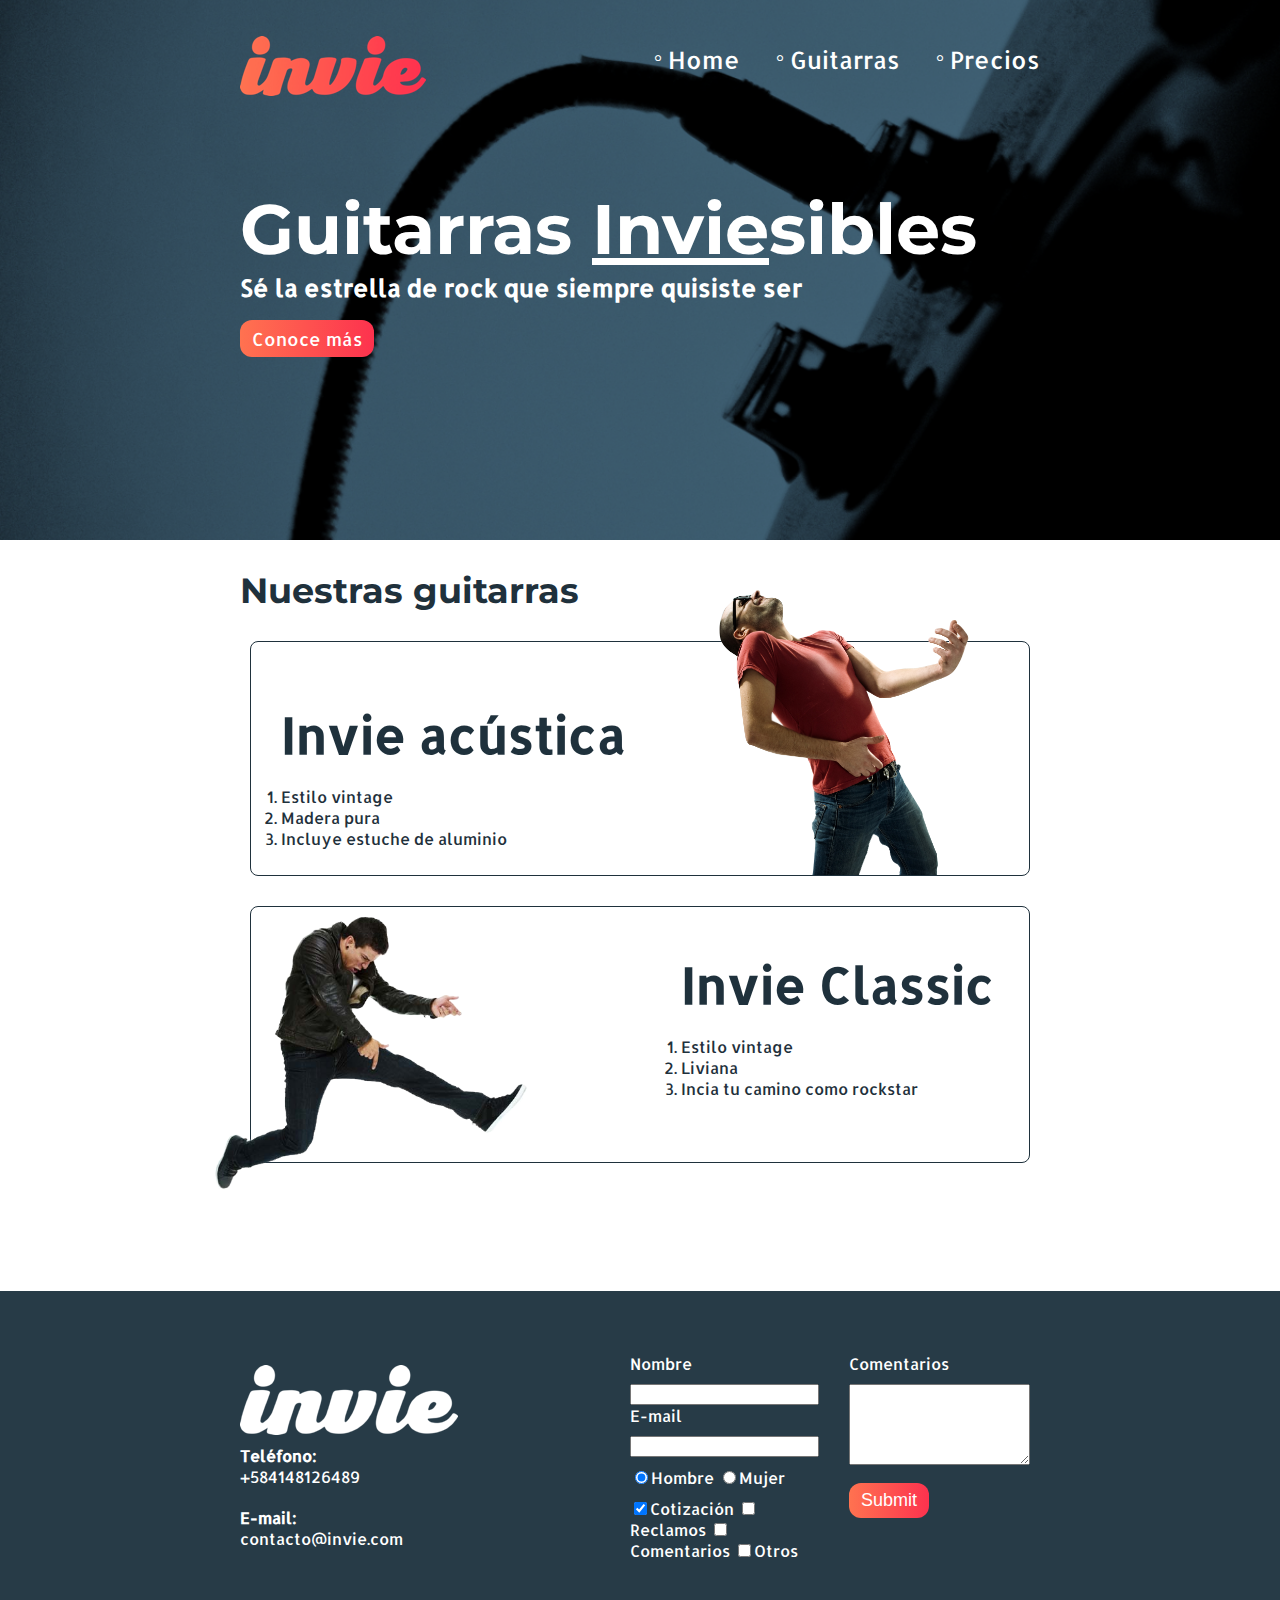
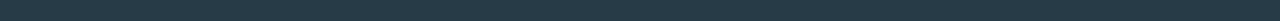
<file: index.html>
<!DOCTYPE html>
<html lang="es">
    <head>
        <meta charset="utf-8" />
        <link rel="stylesheet" href="css/estilos.css" />
        <title>Invie - Guitarras inviesibles</title>
        <link href="https://fonts.googleapis.com/css?family=Allerta|Montserrat" rel="stylesheet">  
    </head>
    <body>
        <section class="portada background">
            <header class="header contenedor">
                <figure class="logotipo">
                    <img src="img/invie.png" alt="logo.png" width="186" height="60" />
                </figure>
                <nav class="menu">
                    <ul>
                        <li>
                            <a href="././index.html">Home</a>
                        </li>
                        <li>
                            <a href="#guitarras">Guitarras</a>
                        </li>
                        <li>
                            <a href="precios.html">Precios</a>
                        </li>
                    </ul>
                </nav>
            </header>
            <div class="contenedor">
                    <h1 class="titulo">Guitarras <span>Invie</span>sibles</h1>
                    <h3 class="title-a">Sé la estrella de rock que siempre quisiste ser</h3>
                    <a href="#guitarras" class="boton">Conoce más</a>
            </div>
        </section>
        <section id="guitarras" class="guitarras contenedor">
            <h2>Nuestras guitarras</h2>
            <article class="guitarra">
                <img class="derecha" src="img/invie-acustica.png" alt="Invie acustica" width="350" />
                <div class="contenedor-guitarra-a">
                    <h3 class="title-b">Invie acústica</h3>
                    <ol>
                        <li>Estilo vintage</li>
                        <li>Madera pura</li>
                        <li>Incluye estuche de aluminio</li>
                    </ol>
                </div>
            </article>
            <article class="guitarra b">
                <img class="izquierda"src="img/invie-classic.png" alt="Invie classic" width="420" />
                <div class="contenedor-guitarra-b">
                    <h3 class="title-b">Invie Classic</h3>
                    <ol>
                        <li>Estilo vintage</li>
                        <li>Liviana</li>
                        <li>Incia tu camino como rockstar</li>
                    </ol>
                </div>
            </article>
        </section>
        <footer class="footer">
            <div class="contenedor">
                <div class="contacto">
                    <img src="img/invie-white.png" alt="Logo Invie Footer" />
                    <a href="tel+584148126489"><strong>Teléfono: </strong><span>+584148126489</span></a>
                    <a href="mailto:contacto@invie.com"><strong>E-mail:</strong><span>contacto@invie.com</span></a>
                </div>
                <form class="formulario">
                    <div class="col-1">
                        <!-- Nombre -->
                        <label for="nombre">Nombre</label>
                        <input id="nombre" type="text" />
                        <!-- Correo -->
                        <label for="email">E-mail</label>
                        <input id="email" type="email" required />
                        <div class="sexo">
                            <!-- Seleccion simple Hombre/mujer-->
                            <label for="hombre">
                                <input type="radio" id="hombre" name="Sexo" value="hombre" checked />Hombre
                            </label>
                            <label for="mujer">
                                <input type="radio" id="mujer" name="Sexo" value="mujer" />Mujer
                            </label>
                        </div>
                        <div class="intereses">
                            <!-- Seleccion multiple Intereses -->
                            <label for="cotizacion">
                                <input type="checkbox" id="cotizacion" name="Intereses" value="cotizacion" checked />Cotización
                            </label>
                            <label for="reclamos">
                                <input type="checkbox" id="reclamos" name="Intereses" value="reclamos" />Reclamos
                            </label>
                            <label for="comentarios">
                                <input type="checkbox" id="comentarios" name="Intereses" value="comentarios" />Comentarios
                            </label>
                            <label for="otros">
                                <input type="checkbox" id="otros" name="Intereses" value="otros" />Otros
                            </label>
                        </div>
                    </div>
                    <div class="col-2">
                        <label for="comentarios-2">Comentarios</label>
                        <textarea id="comentarios-2" name="comentarios" cols="20" rows="5"></textarea>
                        <input type="submit" class="boton" />
                    </div>
                </form>
            </div>
        </footer>
    </body>
</html>
</file>
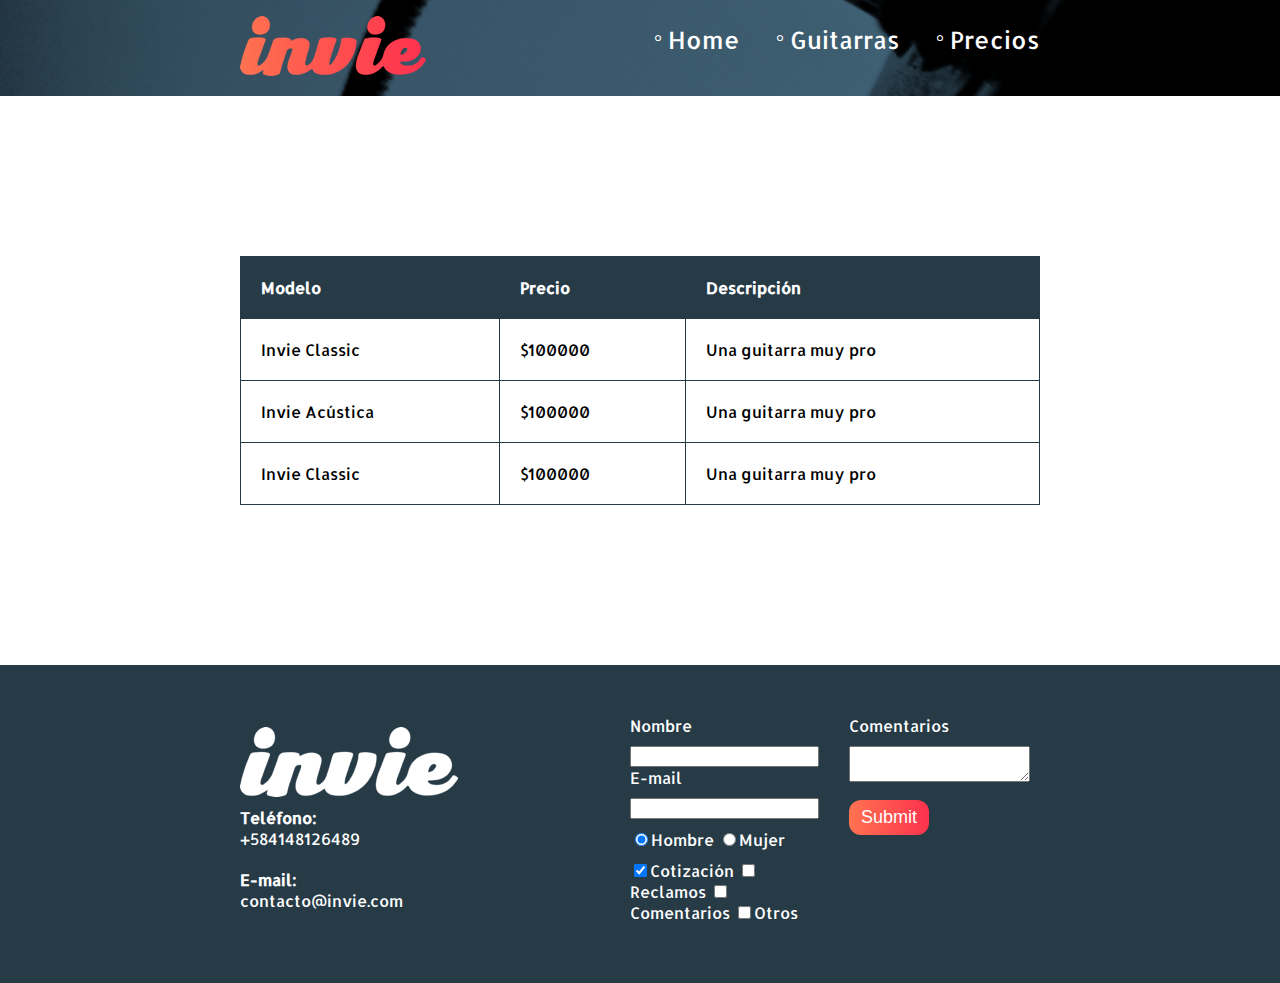
<file: precios.html>
<!DOCTYPE html>
<html lang="es">
    <head>
        <meta charset="utf-8" />
        <link rel="stylesheet" href="css/estilos.css" />
        <title>Invie - Guitarras inviesibles</title>
        <link href="https://fonts.googleapis.com/css?family=Allerta|Montserrat" rel="stylesheet">  
    </head>
    <body>
        <header class="header background">
            <div class="contenedor">
                <figure class="logotipo">
                    <img src="img/invie.png" alt="logo.png" width="186" height="60" />
                </figure>
                <nav class="menu">
                    <ul>
                        <li>
                            <a href="././index.html">Home</a>
                        </li>
                        <li>
                            <a href="#guitarras">Guitarras</a>
                        </li>
                        <li>
                            <a href="#">Precios</a>
                        </li>
                    </ul>
                </nav>
            </div>
        </header>
        <section class="tabla">
            <div class="contenedor">
                <table>
                    <thead>
                        <tr>
                            <th>Modelo</th>
                            <th>Precio</th>
                            <th>Descripción</th>
                        </tr>
                    </thead>
                    <tbody>
                        <tr>
                            <td>Invie Classic</td>
                            <td>$100000</td>
                            <td>Una guitarra muy pro</td>
                        </tr>
                        <tr>
                            <td>Invie Acústica</td>
                            <td>$100000</td>
                            <td>Una guitarra muy pro</td>
                        </tr>
                        <tr>
                            <td>Invie Classic</td>
                            <td>$100000</td>
                            <td>Una guitarra muy pro</td>
                        </tr>
                    </tbody>
                </table>
            </div>
        </section>

        <footer class="footer">
            <div class="contenedor">
                <div class="contacto">
                    <img src="img/invie-white.png" alt="Logo Invie Footer" />
                    <a href="tel+584148126489"><strong>Teléfono: </strong><span>+584148126489</span></a>
                    <a href="mailto:contacto@invie.com"><strong>E-mail:</strong><span>contacto@invie.com</span></a>
                </div>
                <form class="formulario">
                    <div class="col-1">
                        <!-- Nombre -->
                        <label for="nombre">Nombre</label>
                        <input id="nombre" type="text" />
                        <!-- Correo -->
                        <label for="email">E-mail</label>
                        <input id="email" type="email" required />
                        <div class="sexo">
                            <!-- Seleccion simple Hombre/mujer-->
                            <label for="hombre">
                                <input type="radio" id="hombre" name="Sexo" value="hombre" checked />Hombre
                            </label>
                            <label for="mujer">
                                <input type="radio" id="mujer" name="Sexo" value="mujer" />Mujer
                            </label>
                        </div>
                        <div class="intereses">
                            <!-- Seleccion multiple Intereses -->
                            <label for="cotizacion">
                                <input type="checkbox" id="cotizacion" name="Intereses" value="cotizacion" checked />Cotización
                            </label>
                            <label for="reclamos">
                                <input type="checkbox" id="reclamos" name="Intereses" value="reclamos" />Reclamos
                            </label>
                            <label for="comentarios">
                                <input type="checkbox" id="comentarios" name="Intereses" value="comentarios" />Comentarios
                            </label>
                            <label for="otros">
                                <input type="checkbox" id="otros" name="Intereses" value="otros" />Otros
                            </label>
                        </div>
                    </div>
                    <div class="col-2">
                        <label for="comentarios-2">Comentarios</label>
                        <textarea id="comentarios-2" name="comentarios" cols="" rows=""></textarea>
                        <input type="submit" class="boton" />
                    </div>
                </form>
            </div>
        </footer>
    </body>
</html>
</file>
<file: css/estilos.css>
body
{
    font-family: 'Allerta';
    margin: 0;
}
.titulo
{
    font-family: 'Montserrat';
    font-size: 70px;
    margin-bottom: 0px;
    margin-top:70px; 
}

.titulo span 
{
    text-decoration: underline;
}

.title-a
{
    font-size: 24px;
    margin-top: 0;
}

.title-b
{
    font-size: 50px;
    margin-bottom: 20px;
}

.guitarras h2
{
    font-size: 35px;
    font-family: 'Montserrat';
}

.background
{
    background: url("../img/background.png") center no-repeat;
    background-size:cover;
}

.portada
{
    color: #fff;
    padding: 20px;
    height:500px;
}

 .boton
{
    border:none;
    border-radius: 12px;
    background:linear-gradient(to left,#fd324e, #ff7250);
    color: #fff;
    padding: 7px 12px;
    font-size: 18px;
    cursor: pointer;
    text-decoration: none;
}

.guitarras
{
    color: #1F313C;
    margin-bottom: 10% !important;
}

.menu
{
    font-size: 24px;
    display: inline-block;
    position: absolute;
    right: 0;
}

.menu a
{
    color: white;
    text-decoration: none;
}

.menu li 
{
    display: inline-block;
    margin-left: 30px;
}

.menu li:before
{
    content:'°';
    font-size:20px;
    line-height: 10px;
    color:white;
}

.logotipo
{
    display:inline-block;
    margin-left:0;
}

.contenedor
{
    width: 800px;
    margin: auto;
    position: relative;
}

.guitarra
{
    padding: 10px;
    margin: 10px 10px 30px 10px;
    border: 1px solid #1F313C; 
    border-radius: 8px;
}

.guitarra.b 
{
    height: 235px;
}

.guitarra ol 
{
    padding: 0;
}
.derecha
{
    float: right;
    position: relative;
    top: -127px;
}

.izquierda
{
    float: left;
    position:relative;
    top: -100px;
    left: -100px;
}

.contenedor-guitarra-a
{
    padding-left: 20px;
}

.contenedor-guitarra-b
{
    margin-left: 370px;
    position: relative;
    bottom: 50px;
}

.header
{
    position: relative;
}

.footer
{
    background: #273b47;
}

.contacto 
{
    display: flex;
    width:300px;
    flex-wrap:wrap;
    align-items: flex-start;
    justify-content: center;
    flex-direction: column;
}

.contacto img
{
    display:block;
}

.contacto strong 
{
    display: block;
}

.contacto a
{
    color: #fff;
    text-decoration: none;
    margin: 10px 10px 10px 0;
}

.footer .contenedor
{
    display:flex;
    justify-content:space-between;
}

.formulario
{
    display: flex;
    width:400px;
    color: white;
    padding: 50px 10px;
}

.col-1,
.col-2
{
    display: flex;
    flex-direction:column;
}

.col-1
{
    margin-right:30px;
}

.col-2
{
    align-items: flex-start;
}

.col-2 textarea
{
    margin-bottom: 10%;
}

.intereses label
{  
    font-size: 16px;
}

.formulario label,
.sexo,
.intereses
{
    margin-bottom: 10px;
}

.sexo
{
    margin-top: 10px;
}

table
{
    width:100%;
    margin: 20% auto;
}

th
{
    background: #273b47;
    color: white;
    padding:20px;
    text-align: left;
}

td
{
    padding: 20px;
}

table,
td,
th
{
    border: 1px solid #273b47;
    border-collapse: collapse;
}

input,
textarea
{
    outline: none;
}

input:focus,
textarea:focus
{
    background: lightgray;
}
</file>
